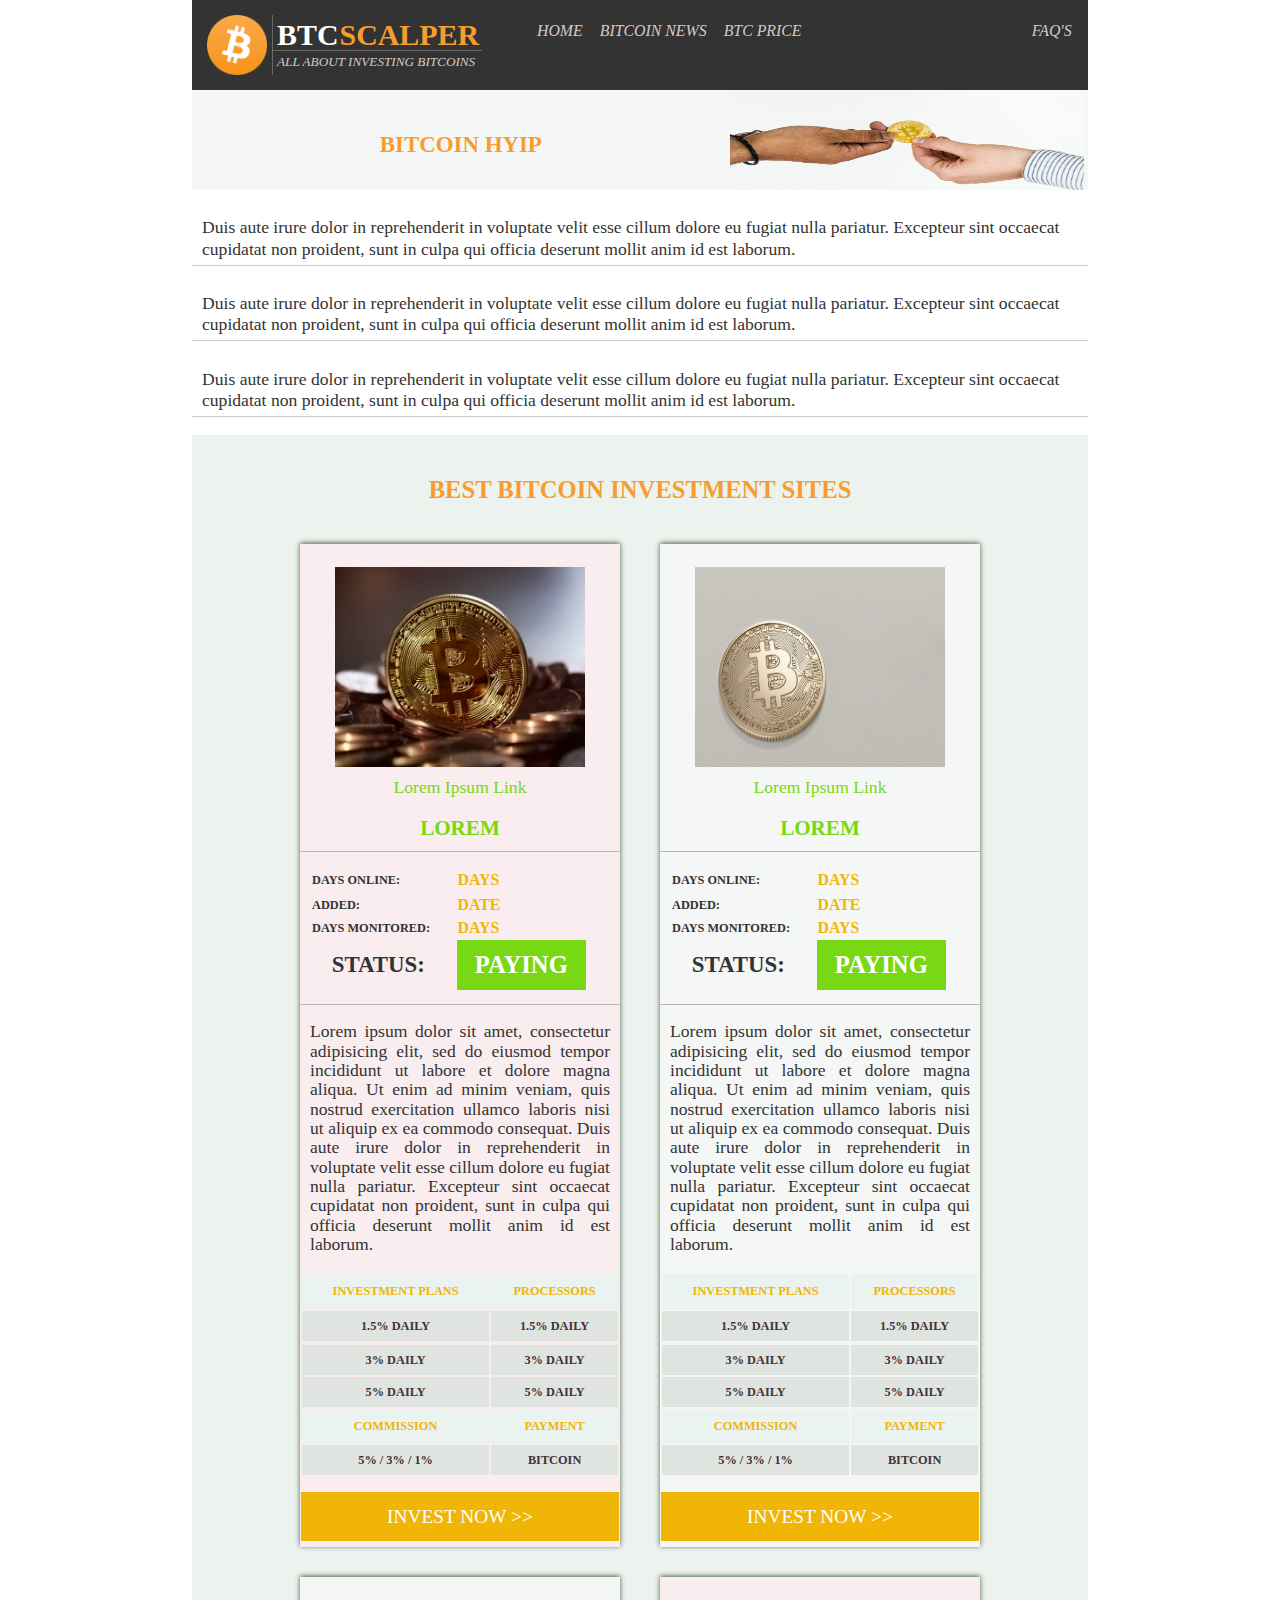
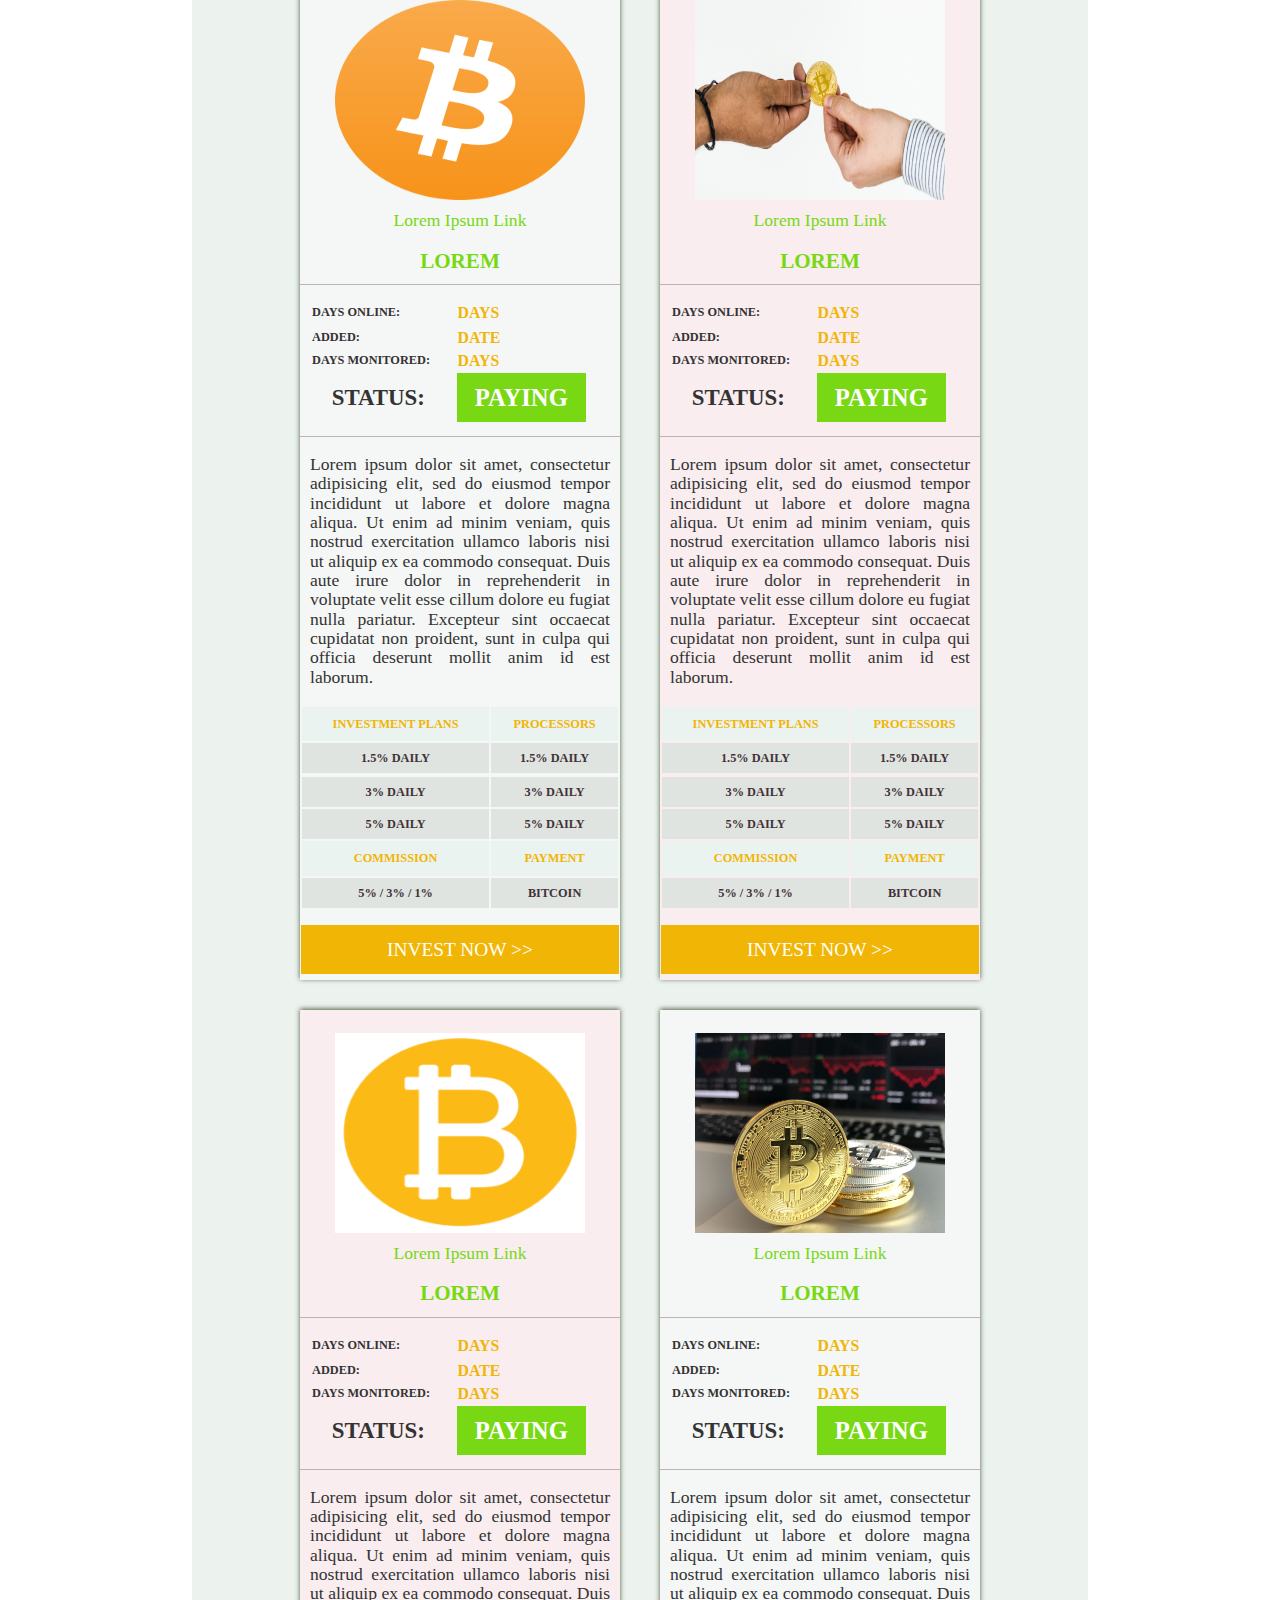
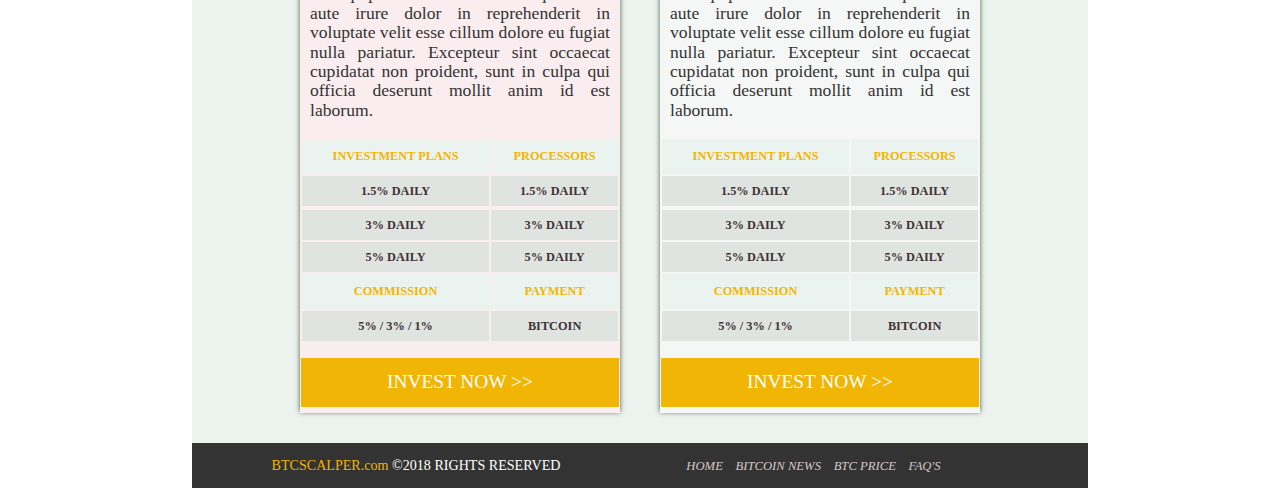
<file: index.html>
<!DOCTYPE html>
<html lang="en" dir="ltr">
  <head>
    <meta charset="utf-8">
    <meta name="viewport" content="width=device-width, initial-scale=1.0">
    <meta http-equiv="UA-X-Compatible" content="IE=edge">
    <title>BTCscalper</title>
    <link rel="stylesheet" href="css/style.css">
  </head>
  <body>
      <nav>
        <a href="index.html"><div class="logo">
          <img src="img/image-5.png" alt="">
          <p class="hd">BTC<span class="scalper">Scalper</span></p>
          <p class="scalper-1"><em>all about investing bitcoins</em></p>
        </div></a>
        <!-- <p class="logodes">all about investing bitcoin</p> -->

	       <div  class="navbar">
        <ul>
          <li> <a href="index.html">home</a> </li>
          <li> <a href="#">bitcoin news</a> </li>
         <li> <a href="#">btc price</a> </li>
          <li id="faqs"> <a href="faqs/faqs.html">faq's</a> </li>
          </ul>
	       </div>
      </nav>

      <section id="header">
        <div class="h2">
          <h2>BITCOIN HYIP </h2>
          <img src="img/image-4.jpg" alt="">
        </div>
        <div class="paragraph">
          <p class="p-1">Duis aute irure dolor in reprehenderit in voluptate velit esse cillum dolore eu fugiat nulla pariatur.
            Excepteur sint occaecat cupidatat non proident, sunt in culpa qui officia deserunt mollit anim id est laborum.
          </p>
          <p class="p-2">Duis aute irure dolor in reprehenderit in voluptate velit esse cillum dolore eu fugiat nulla pariatur.
            Excepteur sint occaecat cupidatat non proident, sunt in culpa qui officia deserunt mollit anim id est laborum.
          </p>
          <p class="p-3">Duis aute irure dolor in reprehenderit in voluptate velit esse cillum dolore eu fugiat nulla pariatur.
            Excepteur sint occaecat cupidatat non proident, sunt in culpa qui officia deserunt mollit anim id est laborum.
          </p>
        </div>
      </section>

      <section class="main">

          <h2 class="maintitle">best bitcoin investment sites</h2>

        <section id="section-a">
          <div class="figure">
           <figure>
            <img src="img/image-1.jpg" alt="">
            <figcaption><a href="#">Lorem Ipsum Link</a></figcaption>
            </figure>

           <h2 class="section-title"><a href="#">Lorem</a></h2>
        </div>
        <div class="content-a">
          <table>
	    <tr><td>days online: </td><th>days</th><tr>
	    <tr><td>added: </td><th>date</th></tr>
	    <tr><td>days monitored:</td><th>days</th></tr>
	    <tr id="status"><th class="status">status:</th><th class="btn">paying</th><tr>
	 </table>
        </div>
        <div class="content-wrap">
            <p> Lorem ipsum dolor sit amet, consectetur adipisicing elit, sed do eiusmod tempor incididunt ut labore et dolore magna
              aliqua. Ut enim ad minim veniam, quis nostrud exercitation ullamco laboris nisi ut aliquip ex ea commodo consequat.
              Duis aute irure dolor in reprehenderit in voluptate velit esse cillum dolore eu fugiat nulla pariatur. Excepteur sint
              occaecat cupidatat non proident, sunt in culpa qui officia deserunt mollit anim id est laborum.
             </p>
        </div>

        <div class="content-b">
	    <table>
		<tr><th id="th-1">investment plans</th><th>processors</th></tr>
		<tr><td>1.5% daily</td><td>1.5% daily</td><tr>
		<tr><td>3% daily</td><td>3% daily</td></tr>
		<tr><td>5% daily</td><td>5% daily</td></tr>

		<tr><th>commission</th><th>payment</th></tr>

		<tr><td>5% / 3% / 1%</td><td>bitcoin</td></tr>

	    </table>
        </div>

        <div class="deposit">
          <a href="#" class="btn"><p id="invest">invest now >></p></a>
        </div>
      </div>
     </section>

     <section id="section-b">
          <div class="figure">
           <figure>
            <img src="img/image-2.jpg" alt="">
            <figcaption><a href="#">Lorem Ipsum Link</a></figcaption>
            </figure>

           <h2 class="section-title"><a href="#">Lorem</a></h2>
        </div>
        <div class="content-a">
          <table>
	    <tr><td>days online: </td><th>days</th><tr>
	    <tr><td>added: </td><th>date</th></tr>
	    <tr><td>days monitored:</td><th>days</th></tr>
	    <tr id="status"><th class="status">status:</th><th class="btn">paying</th><tr>
	 </table>
        </div>
        <div class="content-wrap">
            <p> Lorem ipsum dolor sit amet, consectetur adipisicing elit, sed do eiusmod tempor incididunt ut labore et dolore magna
              aliqua. Ut enim ad minim veniam, quis nostrud exercitation ullamco laboris nisi ut aliquip ex ea commodo consequat.
              Duis aute irure dolor in reprehenderit in voluptate velit esse cillum dolore eu fugiat nulla pariatur. Excepteur sint
              occaecat cupidatat non proident, sunt in culpa qui officia deserunt mollit anim id est laborum.
             </p>
        </div>

        <div class="content-b">
	    <table>
		<tr><th id="th-1">investment plans</th><th>processors</th></tr>
		<tr><td>1.5% daily</td><td>1.5% daily</td><tr>
		<tr><td>3% daily</td><td>3% daily</td></tr>
		<tr><td>5% daily</td><td>5% daily</td></tr>

		<tr><th>commission</th><th>payment</th></tr>

		<tr><td>5% / 3% / 1%</td><td>bitcoin</td></tr>

	    </table>
        </div>

        <div class="deposit">
          <a href="#" class="btn"><p id="invest">invest now >></p></a>
        </div>
      </div>
     </section>

     <section id="section-c">
          <div class="figure">
           <figure>
            <img src="img/image-3.jpg" alt="">
            <figcaption><a href="#">Lorem Ipsum Link</a></figcaption>
            </figure>

           <h2 class="section-title"><a href="#">Lorem</a></h2>
        </div>
        <div class="content-a">
          <table>
	    <tr><td>days online: </td><th>days</th><tr>
	    <tr><td>added: </td><th>date</th></tr>
	    <tr><td>days monitored:</td><th>days</th></tr>
	    <tr id="status"><th class="status">status:</th><th class="btn">paying</th><tr>
	 </table>
        </div>
        <div class="content-wrap">
            <p> Lorem ipsum dolor sit amet, consectetur adipisicing elit, sed do eiusmod tempor incididunt ut labore et dolore magna
              aliqua. Ut enim ad minim veniam, quis nostrud exercitation ullamco laboris nisi ut aliquip ex ea commodo consequat.
              Duis aute irure dolor in reprehenderit in voluptate velit esse cillum dolore eu fugiat nulla pariatur. Excepteur sint
              occaecat cupidatat non proident, sunt in culpa qui officia deserunt mollit anim id est laborum.
             </p>
        </div>

        <div class="content-b">
	    <table>
		<tr><th id="th-1">investment plans</th><th>processors</th></tr>
		<tr><td>1.5% daily</td><td>1.5% daily</td><tr>
		<tr><td>3% daily</td><td>3% daily</td></tr>
		<tr><td>5% daily</td><td>5% daily</td></tr>

		<tr><th>commission</th><th>payment</th></tr>

		<tr><td>5% / 3% / 1%</td><td>bitcoin</td></tr>

	    </table>
        </div>

        <div class="deposit">
          <a href="#" class="btn"><p id="invest">invest now >></p></a>
        </div>
      </div>
      </section>

      <section id="section-d">
          <div class="figure">
           <figure>
            <img src="img/image-4.jpg" alt="">
            <figcaption><a href="#">Lorem Ipsum Link</a></figcaption>
            </figure>

           <h2 class="section-title"><a href="#">Lorem</a></h2>
        </div>
        <div class="content-a">
          <table>
	    <tr><td>days online: </td><th>days</th><tr>
	    <tr><td>added: </td><th>date</th></tr>
	    <tr><td>days monitored:</td><th>days</th></tr>
	    <tr id="status"><th class="status">status:</th><th class="btn">paying</th><tr>
	 </table>
        </div>
        <div class="content-wrap">
            <p> Lorem ipsum dolor sit amet, consectetur adipisicing elit, sed do eiusmod tempor incididunt ut labore et dolore magna
              aliqua. Ut enim ad minim veniam, quis nostrud exercitation ullamco laboris nisi ut aliquip ex ea commodo consequat.
              Duis aute irure dolor in reprehenderit in voluptate velit esse cillum dolore eu fugiat nulla pariatur. Excepteur sint
              occaecat cupidatat non proident, sunt in culpa qui officia deserunt mollit anim id est laborum.
             </p>
        </div>

        <div class="content-b">
	    <table>
		<tr><th id="th-1">investment plans</th><th>processors</th></tr>
		<tr><td>1.5% daily</td><td>1.5% daily</td><tr>
		<tr><td>3% daily</td><td>3% daily</td></tr>
		<tr><td>5% daily</td><td>5% daily</td></tr>

		<tr><th>commission</th><th>payment</th></tr>

		<tr><td>5% / 3% / 1%</td><td>bitcoin</td></tr>

	    </table>
        </div>

        <div class="deposit">
          <a href="#" class="btn"><p id="invest">invest now >></p></a>
        </div>
      </div>
      </section>

      <section id="section-e">
          <div class="figure">
           <figure>
            <img src="img/image-5.png" alt="">
            <figcaption><a href="#">Lorem Ipsum Link</a></figcaption>
            </figure>

           <h2 class="section-title"><a href="#">Lorem</a></h2>
        </div>
        <div class="content-a">
          <table>
	    <tr><td>days online: </td><th>days</th><tr>
	    <tr><td>added: </td><th>date</th></tr>
	    <tr><td>days monitored:</td><th>days</th></tr>
	    <tr id="status"><th class="status">status:</th><th class="btn">paying</th><tr>
	 </table>
        </div>
        <div class="content-wrap">
            <p> Lorem ipsum dolor sit amet, consectetur adipisicing elit, sed do eiusmod tempor incididunt ut labore et dolore magna
              aliqua. Ut enim ad minim veniam, quis nostrud exercitation ullamco laboris nisi ut aliquip ex ea commodo consequat.
              Duis aute irure dolor in reprehenderit in voluptate velit esse cillum dolore eu fugiat nulla pariatur. Excepteur sint
              occaecat cupidatat non proident, sunt in culpa qui officia deserunt mollit anim id est laborum.
             </p>
        </div>

        <div class="content-b">
	    <table>
		<tr><th id="th-1">investment plans</th><th>processors</th></tr>
		<tr><td>1.5% daily</td><td>1.5% daily</td><tr>
		<tr><td>3% daily</td><td>3% daily</td></tr>
		<tr><td>5% daily</td><td>5% daily</td></tr>

		<tr><th>commission</th><th>payment</th></tr>

		<tr><td>5% / 3% / 1%</td><td>bitcoin</td></tr>

	    </table>
        </div>

        <div class="deposit">
          <a href="#" class="btn"><p id="invest">invest now >></p></a>
        </div>
      </div>
      </section>

      <section id="section-f">
          <div class="figure">
           <figure>
            <img src="img/image-6.png" alt="">
            <figcaption><a href="#">Lorem Ipsum Link</a></figcaption>
            </figure>

           <h2 class="section-title"><a href="#">Lorem</a></h2>
        </div>
        <div class="content-a">
          <table>
	    <tr><td>days online: </td><th>days</th><tr>
	    <tr><td>added: </td><th>date</th></tr>
	    <tr><td>days monitored:</td><th>days</th></tr>
	    <tr id="status"><th class="status">status:</th><th class="btn">paying</th><tr>
	 </table>
        </div>
        <div class="content-wrap">
            <p> Lorem ipsum dolor sit amet, consectetur adipisicing elit, sed do eiusmod tempor incididunt ut labore et dolore magna
              aliqua. Ut enim ad minim veniam, quis nostrud exercitation ullamco laboris nisi ut aliquip ex ea commodo consequat.
              Duis aute irure dolor in reprehenderit in voluptate velit esse cillum dolore eu fugiat nulla pariatur. Excepteur sint
              occaecat cupidatat non proident, sunt in culpa qui officia deserunt mollit anim id est laborum.
             </p>
        </div>

        <div class="content-b">
	    <table>
		<tr><th id="th-1">investment plans</th><th>processors</th></tr>
		<tr><td>1.5% daily</td><td>1.5% daily</td><tr>
		<tr><td>3% daily</td><td>3% daily</td></tr>
		<tr><td>5% daily</td><td>5% daily</td></tr>

		<tr><th>commission</th><th>payment</th></tr>

		<tr><td>5% / 3% / 1%</td><td>bitcoin</td></tr>

	    </table>
        </div>

        <div class="deposit">
          <a href="#" class="btn"><p id="invest">invest now >></p></a>
        </div>
      </div>
      </section>

     </section>

     <footer>
       <div class="footer">
	        <p><a href="index.html">BTCSCALPER.com</a> &COPY;2018 RIGHTS RESERVED</p>
       </div>

       <div  class="navbar">
         <ul>
           <li> <a href="index.html">home</a> </li>
           <li> <a href="#">bitcoin news</a> </li>
           <li> <a href="#">btc price</a> </li>
           <li> <a href="faqs/faqs.html">faq's</a> </li>
         </ul>
       </div>
     </footer>
   </body>
</html>
</file>
<file: css/style.css>
/* core styles */
body{
  background: #fff;
  color: #333;
  width: 100%;
  margin: 0;
  padding: 0;
  box-sizing: border-box;
  font-size: 1.1em;
  line-height: 1.2;
}
img{
  height: auto;
  width: 50%;
}
/* navigation {logo navbar} */
nav{
  display: grid;
  height: auto;
  width: 100%;
  background: #333;
}
/* logo */
nav .logo{
  float: left;
  padding: 5px;
  margin: 0 0 10px;
  color:#fff;
}
.logo img{
  position: absolute;
  width: 60px;
  height: auto;
  margin: 10px 10px 5px;
  padding: 0 5px 0 0;
  border-right: 1px solid #6b6666;
}
.logo .hd{
  font-size: 1.7em;
  margin: 30px 0 0 75px;
  padding: 0 0 0 5px;
  line-height: 0;
  font-weight: 900;
  text-transform: uppercase;
}
.logo .hd .scalper{
  color: #f89c2d;
  margin-left: -5px;
}
.logo .scalper-1{
  color: #d6c8c8;
  width: 205px;
  border-top: 1px solid #6b6666;
  font-size: .75em;
  font-weight: 200;
  text-transform: uppercase;
  margin: 15px 0 0 75px;
  padding: 3px 0 0 5px;
}
/* navbar link */
.navbar{;
  padding: 0;
  margin-bottom: 0;
  background: #444242;
}
.navbar li{
  list-style-type: none;
  display: inline-block;
}
.navbar li a{
  text-decoration: none;
  text-transform: uppercase;
  text-align: center;
  font-size: .7em;
  padding: 1em .4em;
  color: #d6c8c8;
}
/* nav links hover */
.navbar li a:hover{
  background: #f3f9f9b5;
  color: #2a0e15;
}
/* header section */
#header .h2{
  height: 100px;
  margin: 0;
  background-color: #f5f7f6;
  display: grid;
  grid-template-columns:2fr auto;
}
.h2 h2{
  color: #f89c2d;
  padding: 10px 5px;
  margin: 45px 0 ;
  font-size: 1.3em;
  line-height: 0;
  text-align: center;
}
.h2 img{
  height: 100px;
  width: auto;
}
/* paragraph section */
.paragraph .p-1, .p-2, .p-3{
  padding: 10px 10px 5px;
  text-align: left;
  border-bottom: 1px solid #d6c8c8;
}
/* main section */
.main{
  background: #ecf3ef;
  padding-bottom: 10px;
}
.main .maintitle{
  color: #f89c2d;
  font-size: 1em;
  margin: 30px auto;
  text-align: center;
  text-transform: uppercase;
}

#section-a,
#section-b,
#section-c,
#section-d,
#section-e,
#section-f{
background: #f5f7f6;
margin: 10px 20px 20px;
padding: 5px 0;
box-shadow: 0 -1px 5px #4b5d41;
}
#section-b,
#section-d,
#section-f{
background: #f9edef;
}
#section-a:hover{
transform: scale(0.98, 0.98);
box-shadow: none;
border: 1px solid #bfaeae;
background: #fff;
}
#section-b:hover{
transform: scale(0.98, 0.98);
box-shadow: none;
border: 1px solid #bfaeae;
background: #fff;
}
#section-c:hover{
transform: scale(0.98, 0.98);
box-shadow: none;
border: 1px solid #bfaeae;
background: #fff;
}
#section-d:hover{
transform: scale(0.98, 0.98);
box-shadow: none;
border: 1px solid #bfaeae;
background: #fff;
}
#section-e:hover{
transform: scale(0.98, 0.98);
box-shadow: none;
border: 1px solid #bfaeae;
background: #fff;
}
#section-f:hover{
transform: scale(0.98, 0.98);
box-shadow: none;
border: .5px solid #bfaeae;
background: #fff;
}
.figure{
  margin-top: 5px;
  padding: 0 0 10px;
  border-bottom: .5px solid #bfb2b2;
}
.figure img{
  width: 250px;
  height: 200px;
}
figure{
  display: grid;
  justify-content: center;
}
figcaption{
  margin-top: 10px;
  text-align: center;
}
figcaption a,
.section-title a{
  text-decoration: none;
  color: #78d813;
}
figcaption a:hover{
  color: #f89c2d;
}
.section-title a:hover{
  color: #f89c2d;
}
.section-title{
  text-align: center;
  text-transform: uppercase;
  margin: 0;
  font-size: 1.2em;
}
.content-a table {
text-transform: uppercase;
margin-top: 15px;
width: 90%;
height: auto;
}
.content-a table td{
text-align: left;
color#333;
padding: 10px 0 10px 10px;
font-size: .7em;
font-weight:900;
line-height: 0;
}
.content-a table th{
text-align: left;
color: #f1b506;
font-size: .9em;
}
.content-a .status{
color: #333;
text-align: center;
padding: 10px 20px;
font-size: 1.3em;
}
.content-a .btn{
color: #fff;
background: #78d813;
text-align: center;
padding: 10px;
font-size: 1.4em;
}
.content-wrap{
  padding: 0 10px;
  margin: 10px 0 0;
  text-align: justify;
  line-height: 1.1;
  border-top: 1px solid #bfb2b2;
}

/*content-b*/
.content-b table {
display: table;
border-collapse: separate;
text-transform: uppercase;
margin: 15px 0;
padding: 0 ;
width: 100%;
height: auto;
}
.content-b table td{
text-align: center;
list-style-type: square;
color: #423236;
background: #dfe4e1;
padding: 15px 0;
font-size: .7em;
font-weight:900;
line-height: 0;
}
.content-b table th{
text-align: center;
color: #f1b506;
background: #eaf3ef;
padding: 10px 5px;
font-size: .7em;
}

.deposit a{
  display: block;
  text-decoration: none;
  text-align: center;
  line-height: 0;
  text-transform: uppercase;
  font-size: 1.1em;
  color: #fff;
}
.deposit #invest{
  animation: invest 1s cubic-bezier(0.42, 0, 0, 0.99) 0s infinite;
}
@keyframes invest {
  to, 80% {
	color: #24330c;
  }
}
.deposit .btn{
  background: #f1b506;
  margin: 1px ;
  padding: 5px ;
}

/*footer*/
footer {
display: grid;
grid-template-columns: 100%;
grid-template-areas:
"footanav"
"footer";
background: #333;
color: #fff;
margin: 0;
padding: 0;
font-size: .8em;
text-align: center;
}
footer .footer a{
text-decoration: none;
font-weight: 200;
color: #f1b506;
}
footer .navbar{
  grid-area: footanav;
  margin-top: 0;
}
footer .navbar li{
  display: block;
  padding: .4em;
  margin-right: 20px;
}
/*  */
footer .navbar li a{
  padding: 1em 6em;
  font-size: .9em;
  font-weight: lighter;
  color: #fff;
}
footer .footer{
  grid-area: footer;
}

/*media queries*/

@media (max-width:450px) {
  #header .h2{
    display: grid;
    grid-template-columns: 70% auto;
  }
  .h2 img{
    width: 95%;
  }
}


@media (min-width: 700px){
   #header .h2{
    display: grid;
    grid-template-columns: 60% auto;
  }
  .h2 img{
    width: 99%;
  }

 /*navigation*/
  nav{
      display: grid;
      grid-template-columns: 1fr 2fr;
}
  nav .logo {
    width: 100%;
    margin-bottom: 15px;
}
  .logo .hd .scalper {
    position: absolute;
    margin-left: 1px;
}
  .navbar {
    background: #333;
}
  .navbar li{
    margin-top: 2px;
    padding: 0 0 .6em;
}
  .navbar li a{
    font-size: .9em;
    font-style: italic;
}
.navbar #faqs{
  float: right;
  margin-right: 10px;
}

  .main{
    padding: 10px;
    background: #ecf3ef;
    display: grid;
    justify-content: center;
    grid-template-columns: 360px 360px;
    grid-template-areas:
    "mt mt"
    "b c"
    "e d"
    "f a";
  }
  .maintitle{
    grid-area: mt;
  }
  #section-a{
    grid-area: a;
  }
  #section-b{
    grid-area: b;
  }
  #section-c{
    grid-area: c;
  }
  #section-d{
    grid-area: d;
  }
  #section-e{
    grid-area: e;
  }
  #section-f{
    grid-area: f;
  }
  .main .maintitle{
    font-size: 1.4em;
  }
  footer{
    padding: 0;
    text-align: center;
    display: grid;
    grid-template-columns: 2fr 2fr;
    grid-template-areas:
    "footer footanav";
  }
  footer .navbar{
    grid-area: footanav;
  }
  footer .navbar li{
    display: inline-block;
    border-right: none;
    float: left;
    padding: 0;
    margin: 0;
  }
  /*  */
  footer .navbar li a{
    color: #d6c8c8;
    padding: 1em .5em;
    font-style: italic;
  }
  footer .footer{
    grid-area: footer;
  }
}

@media (min-width: 1000px) {
  html{
    margin: 0 15% 0 15%;
}
}


@media (min-width: 1400px) {
  .main{
      grid-template-columns: 500px 500px;
  }
</file>
